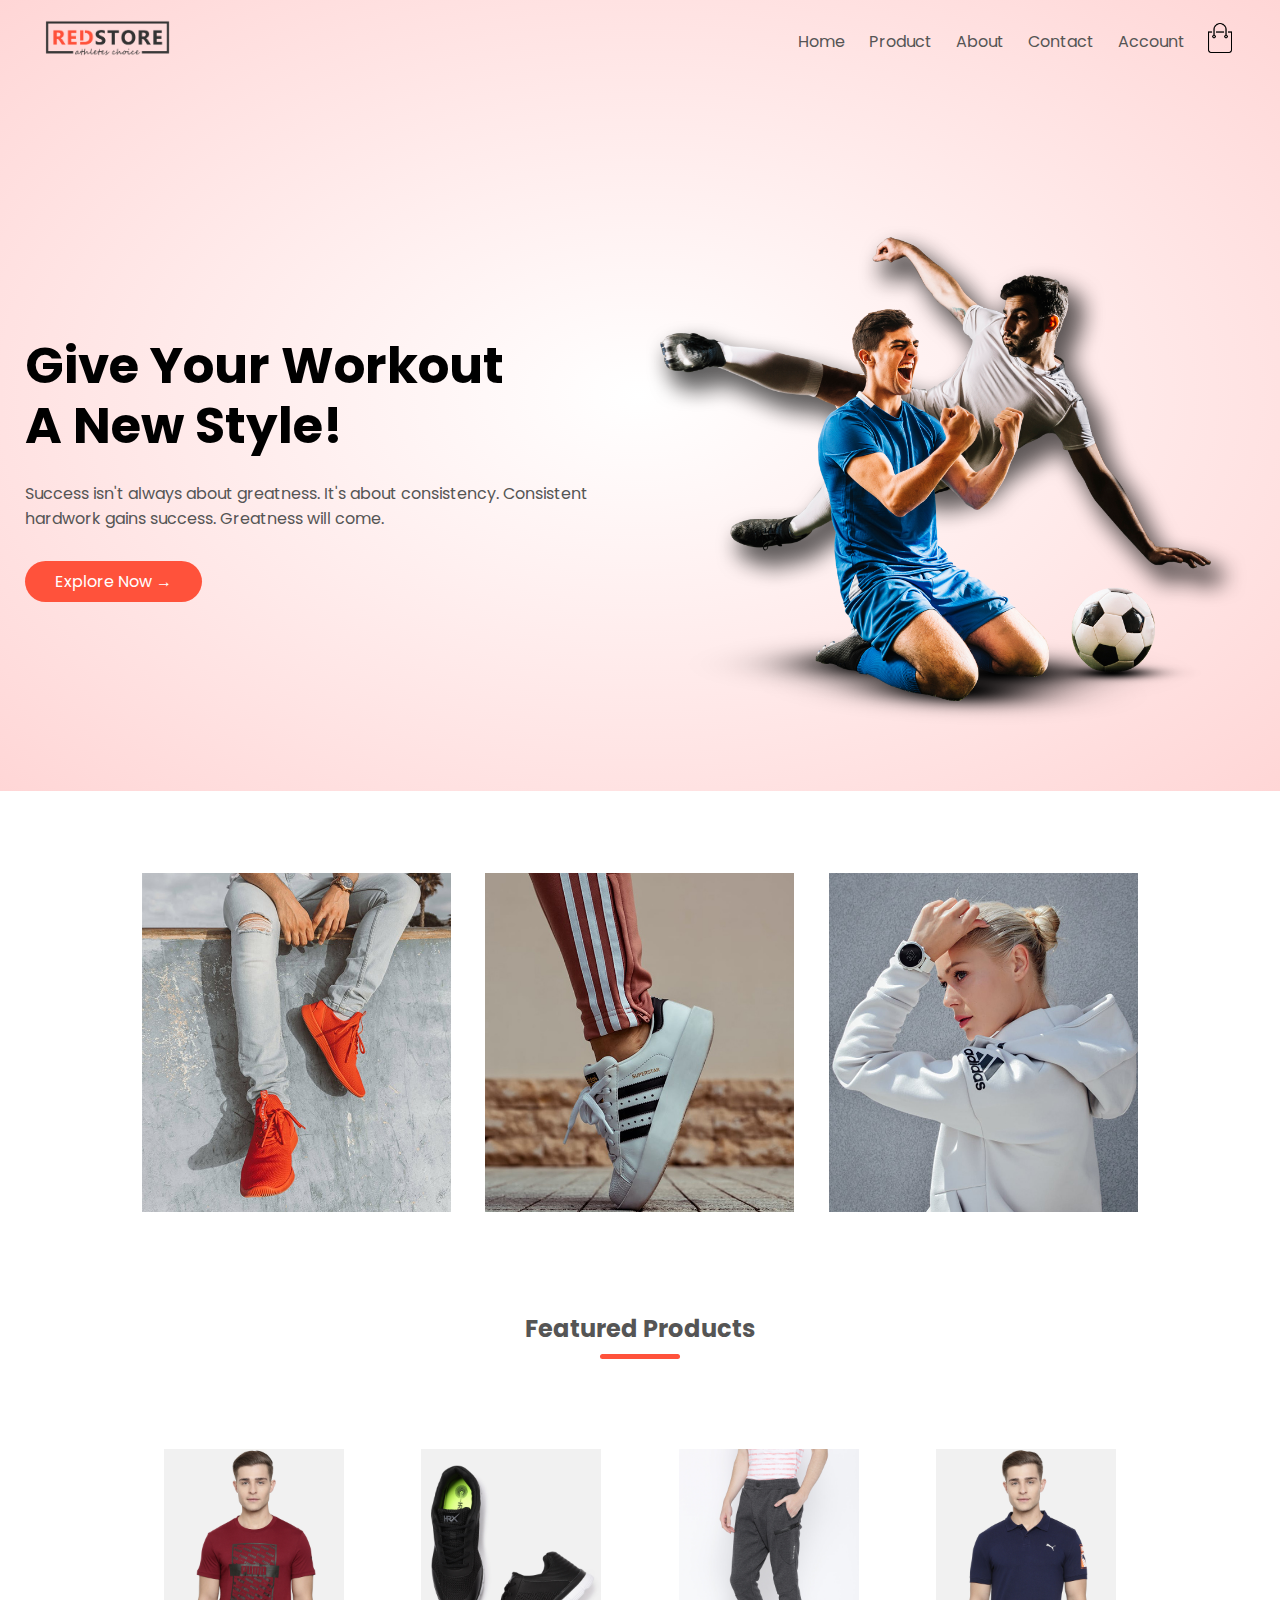
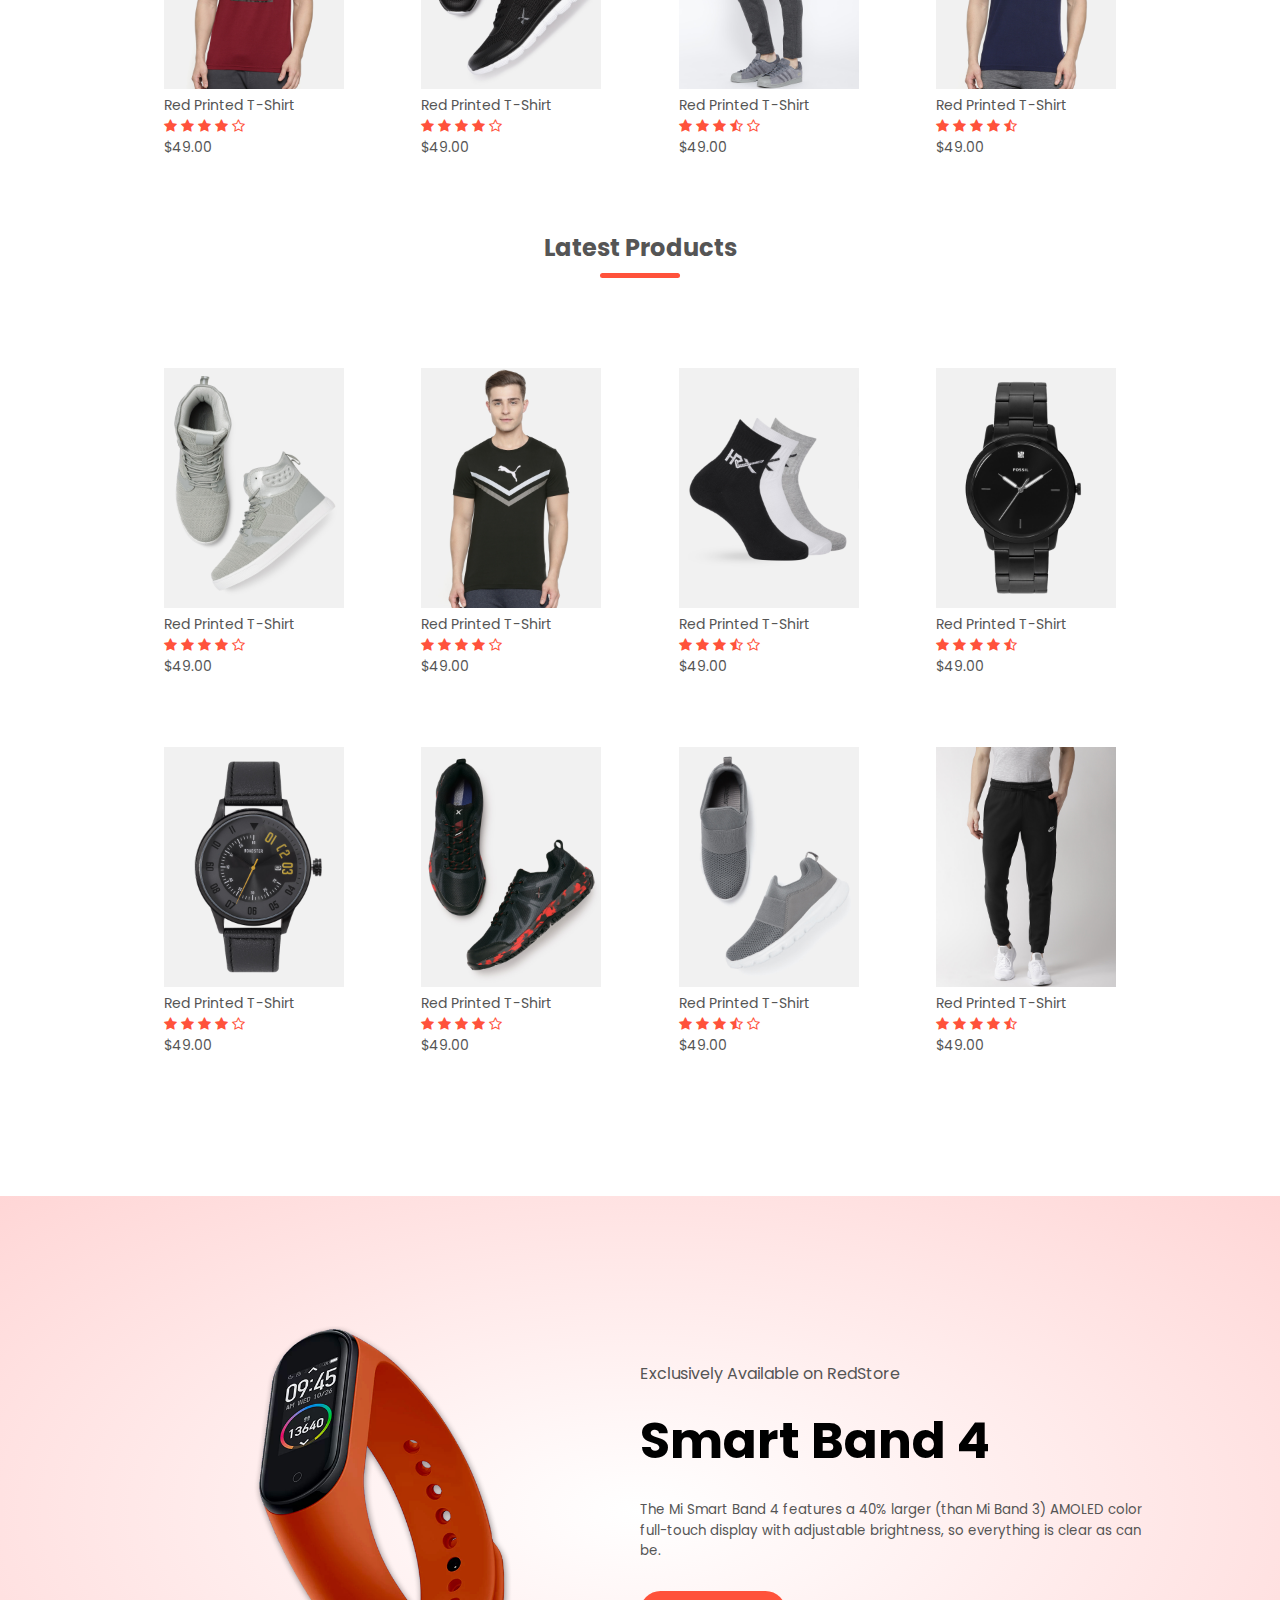
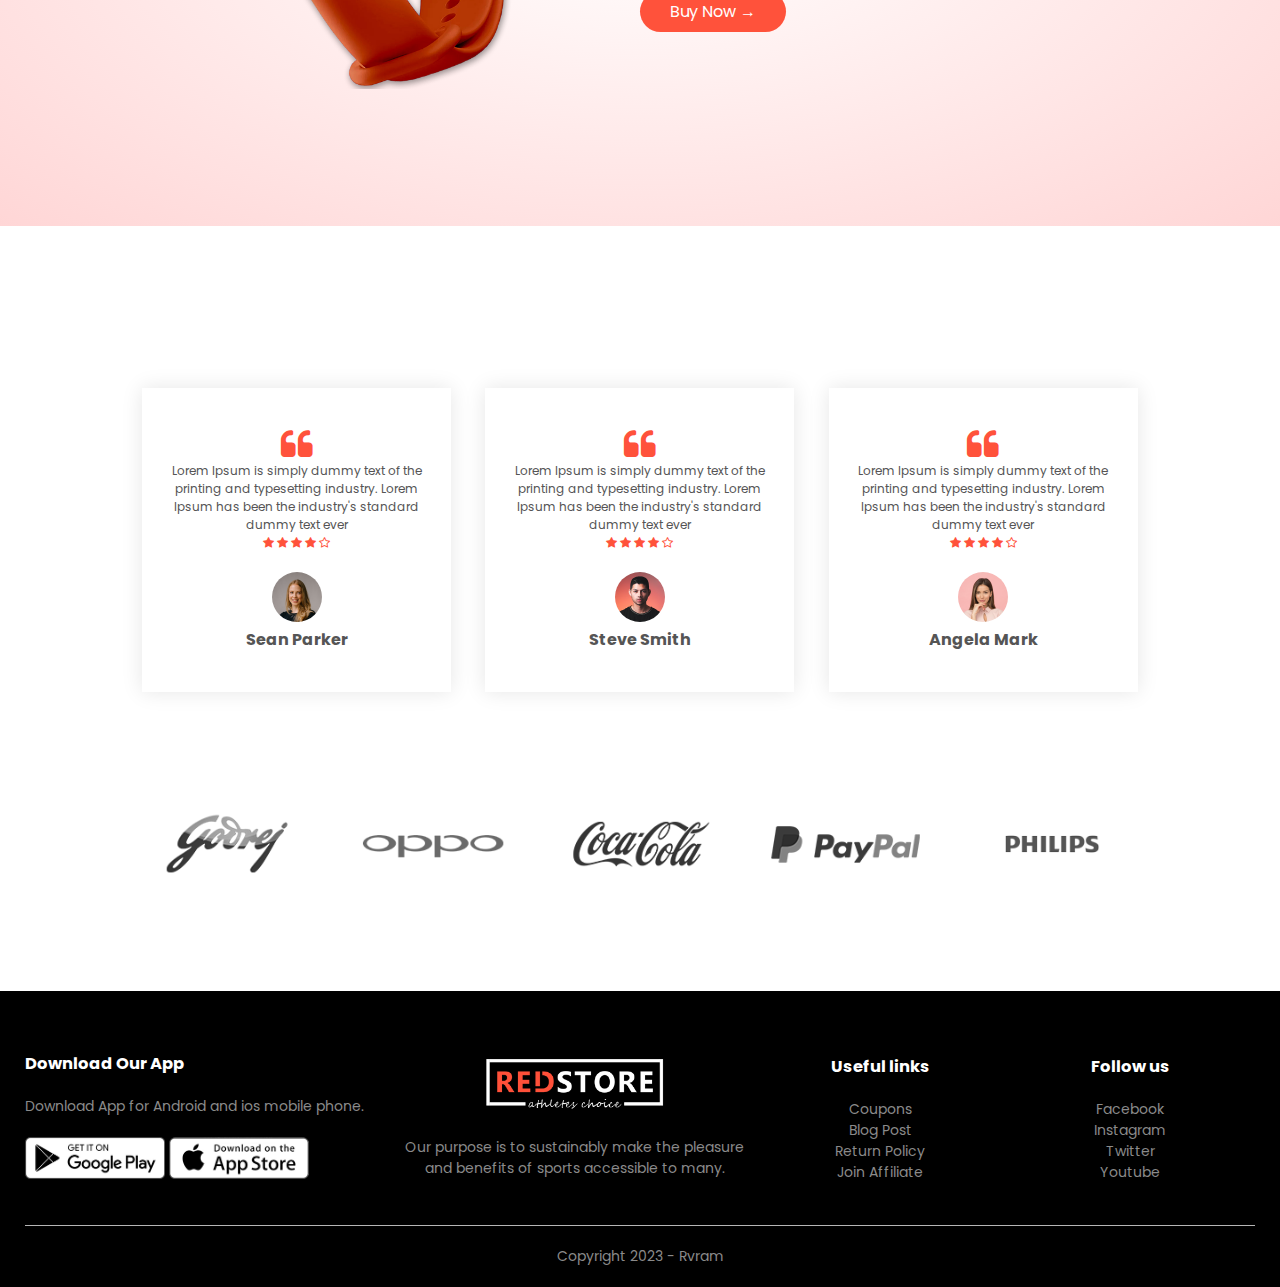
<file: E-commerce website/index.html>
<!DOCTYPE html>
<html lang="en">
    <head>
        <meta charset="UTF-8">
        <meta  name="viewport" content="width=device-width, initial-scale=1.0">
        <title>RED Store | E-commerce Website Design</title>
        <link rel="stylesheet" href="style.css">
        <link rel="preconnect" href="https://fonts.googleapis.com">
<link rel="preconnect" href="https://fonts.gstatic.com" crossorigin>
<link href="https://fonts.googleapis.com/css2?family=Poppins:wght@300;400;500;600;700&display=swap" rel="stylesheet">
<link rel="stylesheet" href="https://stackpath.bootstrapcdn.com/font-awesome/4.7.0/css/font-awesome.min.css">

    </head>
    <body>

        <div class="header">
        <div class="container">
            <div class="navbar">
                <div class="logo">
                    <a href="index.html"><img src="RedStore_Img/images/logo.png" width="125px"></a>
                </div>
                <nav>
                    <ul id="MenuItems">
                        <li><a href="index.html">Home</a></li>
                        <li><a href="product.html">Product</a></li>
                        <li><a href="">About</a></li>
                        <li><a href="">Contact</a></li>
                        <li><a href="account.html">Account</a></li>
                    </ul>
                </nav>
                <a href="cart.html"><img src="RedStore_Img/images/cart.png" width="30px" height="30px"></a>
                <img src="RedStore_Img/images/menu.png" class="menu-icon" onclick="menutoggle()">
            </div>
            <div class="row">
                <div class="col-2">
                    <h1>Give Your Workout<br> A New Style!</h1>
                    <p>Success isn't always about greatness. It's about consistency. Consistent hardwork gains success.
                        Greatness will come.
                    </p>
                    <a href="" class="btn">Explore Now &#8594;</a>

                </div>
                <div class="col-2">
                    <img src="RedStore_Img/images/image1.png">

                </div>
            </div>

        </div>
        
    </div>

<!----------featured categories----------->
<div class="categories">
    <div class="small-container">
        <div class="row">
            <div class="col-3">
                <img src="RedStore_Img/images/category-1.jpg">
            </div>
            <div class="col-3">
                <img src="RedStore_Img/images/category-2.jpg">
            </div>
            <div class="col-3">
                <img src="RedStore_Img/images/category-3.jpg">
            </div>
        </div>

    </div>
    
</div>
<!----------featured products----------->
<div class="small-container">
    <h2 class="title">Featured Products</h2>
    <div class="row">
        <div class="col-4">
            <a href="product-details.html"><img src="RedStore_Img/images/product-1.jpg"></a>
            <a href="product-details.html"><h4>Red Printed T-Shirt</h4></a>
            <div class="rating">
                <i class="fa fa-star"></i>
                <i class="fa fa-star"></i>
                <i class="fa fa-star"></i>
                <i class="fa fa-star"></i>
                <i class="fa fa-star-o"></i>

            </div>
            
            <p>$49.00</p>
        </div>
        <div class="col-4">
            <img src="RedStore_Img/images/product-2.jpg">
            <h4>Red Printed T-Shirt</h4>
            <div class="rating">
                <i class="fa fa-star"></i>
                <i class="fa fa-star"></i>
                <i class="fa fa-star"></i>
                <i class="fa fa-star"></i>
                <i class="fa fa-star-o"></i>

            </div>
            
            <p>$49.00</p>
        </div>
        <div class="col-4">
            <img src="RedStore_Img/images/product-3.jpg">
            <h4>Red Printed T-Shirt</h4>
            <div class="rating">
                <i class="fa fa-star"></i>
                <i class="fa fa-star"></i>
                <i class="fa fa-star"></i>
                <i class="fa fa-star-half-o"></i>
                <i class="fa fa-star-o"></i>

            </div>
            
            <p>$49.00</p>
        </div>
        <div class="col-4">
            <img src="RedStore_Img/images/product-4.jpg">
            <h4>Red Printed T-Shirt</h4>
            <div class="rating">
                <i class="fa fa-star"></i>
                <i class="fa fa-star"></i>
                <i class="fa fa-star"></i>
                <i class="fa fa-star"></i>
                <i class="fa fa-star-half-o"></i>

            </div>
            
            <p>$49.00</p>
        </div>
    </div>
    <h2 class="title">Latest Products</h2>
    <div class="row">
        <div class="col-4">
            <img src="RedStore_Img/images/product-5.jpg">
            <h4>Red Printed T-Shirt</h4>
            <div class="rating">
                <i class="fa fa-star"></i>
                <i class="fa fa-star"></i>
                <i class="fa fa-star"></i>
                <i class="fa fa-star"></i>
                <i class="fa fa-star-o"></i>

            </div>
            
            <p>$49.00</p>
        </div>
        <div class="col-4">
            <img src="RedStore_Img/images/product-6.jpg">
            <h4>Red Printed T-Shirt</h4>
            <div class="rating">
                <i class="fa fa-star"></i>
                <i class="fa fa-star"></i>
                <i class="fa fa-star"></i>
                <i class="fa fa-star"></i>
                <i class="fa fa-star-o"></i>

            </div>
            
            <p>$49.00</p>
        </div>
        <div class="col-4">
            <img src="RedStore_Img/images/product-7.jpg">
            <h4>Red Printed T-Shirt</h4>
            <div class="rating">
                <i class="fa fa-star"></i>
                <i class="fa fa-star"></i>
                <i class="fa fa-star"></i>
                <i class="fa fa-star-half-o"></i>
                <i class="fa fa-star-o"></i>

            </div>
            
            <p>$49.00</p>
        </div>
        <div class="col-4">
            <img src="RedStore_Img/images/product-8.jpg">
            <h4>Red Printed T-Shirt</h4>
            <div class="rating">
                <i class="fa fa-star"></i>
                <i class="fa fa-star"></i>
                <i class="fa fa-star"></i>
                <i class="fa fa-star"></i>
                <i class="fa fa-star-half-o"></i>

            </div>
            
            <p>$49.00</p>
        </div>
    </div>
    <div class="row">
        <div class="col-4">
            <img src="RedStore_Img/images/product-9.jpg">
            <h4>Red Printed T-Shirt</h4>
            <div class="rating">
                <i class="fa fa-star"></i>
                <i class="fa fa-star"></i>
                <i class="fa fa-star"></i>
                <i class="fa fa-star"></i>
                <i class="fa fa-star-o"></i>

            </div>
            
            <p>$49.00</p>
        </div>
        <div class="col-4">
            <img src="RedStore_Img/images/product-10.jpg">
            <h4>Red Printed T-Shirt</h4>
            <div class="rating">
                <i class="fa fa-star"></i>
                <i class="fa fa-star"></i>
                <i class="fa fa-star"></i>
                <i class="fa fa-star"></i>
                <i class="fa fa-star-o"></i>

            </div>
            
            <p>$49.00</p>
        </div>
        <div class="col-4">
            <img src="RedStore_Img/images/product-11.jpg">
            <h4>Red Printed T-Shirt</h4>
            <div class="rating">
                <i class="fa fa-star"></i>
                <i class="fa fa-star"></i>
                <i class="fa fa-star"></i>
                <i class="fa fa-star-half-o"></i>
                <i class="fa fa-star-o"></i>

            </div>
            
            <p>$49.00</p>
        </div>
        <div class="col-4">
            <img src="RedStore_Img/images/product-12.jpg">
            <h4>Red Printed T-Shirt</h4>
            <div class="rating">
                <i class="fa fa-star"></i>
                <i class="fa fa-star"></i>
                <i class="fa fa-star"></i>
                <i class="fa fa-star"></i>
                <i class="fa fa-star-half-o"></i>

            </div>
            
            <p>$49.00</p>
        </div>
    </div>
</div>
<!-------------offer------------>
<div class="offer">
    <div class="small-container">
        <div class="row">
            <div class="col-2">
                <img src="RedStore_Img/images/exclusive.png" class="offer-img">
            </div>
            <div class="col-2">
                <p>Exclusively Available on RedStore</p>
                <h1>Smart Band 4</h1>
                <small>The Mi Smart Band 4 features a 40% larger (than Mi Band 3) AMOLED color<p> full-touch display with adjustable brightness, so everything is clear as can be.</p>
                </small>
                <a href="" class="btn">Buy Now &#8594;</a>
            </div>
        </div>
    </div>
</div>
<!-------testimonial--------->
<div class="testimonial">
    <div class="small-container">
        <div class="row">
            <div class="col-3">
                <i class="fa fa-quote-left"></i>
                <p>
                    Lorem Ipsum is simply dummy text of the printing and typesetting industry. Lorem Ipsum has been the industry's standard 
                    dummy text ever
                </p>
                    <div class="rating">
                        <i class="fa fa-star"></i>
                        <i class="fa fa-star"></i>
                        <i class="fa fa-star"></i>
                        <i class="fa fa-star"></i>
                        <i class="fa fa-star-o"></i>
        
                    </div>
                    <img src="RedStore_Img/images/user-1.png">
                    <h3>Sean Parker</h3>
            </div>
            <div class="col-3">
                <i class="fa fa-quote-left"></i>
                <p>
                    Lorem Ipsum is simply dummy text of the printing and typesetting industry. Lorem Ipsum has been the industry's standard 
                    dummy text ever
                </p>
                    <div class="rating">
                        <i class="fa fa-star"></i>
                        <i class="fa fa-star"></i>
                        <i class="fa fa-star"></i>
                        <i class="fa fa-star"></i>
                        <i class="fa fa-star-o"></i>
        
                    </div>
                    <img src="RedStore_Img/images/user-2.png">
                    <h3>Steve Smith</h3>
            </div>
            <div class="col-3">
                <i class="fa fa-quote-left"></i>
                <p>
                    Lorem Ipsum is simply dummy text of the printing and typesetting industry. Lorem Ipsum has been the industry's standard 
                    dummy text ever
                </p>
                    <div class="rating">
                        <i class="fa fa-star"></i>
                        <i class="fa fa-star"></i>
                        <i class="fa fa-star"></i>
                        <i class="fa fa-star"></i>
                        <i class="fa fa-star-o"></i>
        
                    </div>
                    <img src="RedStore_Img/images/user-3.png">
                    <h3>Angela Mark</h3>
            </div>
        </div>
    </div>
</div>   
<!---------brands---------->
<div class="brands">
    <div class="small-container">
        <div class="row">
            <div class="col-5">
                <img src="RedStore_Img/images/logo-godrej.png">
            </div>
            <div class="col-5">
                <img src="RedStore_Img/images/logo-oppo.png">
            </div>
            <div class="col-5">
                <img src="RedStore_Img/images/logo-coca-cola.png">
            </div>
            <div class="col-5">
                <img src="RedStore_Img/images/logo-paypal.png">
            </div>
            <div class="col-5">
                <img src="RedStore_Img/images/logo-philips.png">
            </div>

        </div>
    </div>
</div>

<!-----------footer------------->
<div class="footer">
    <div class="container">
        <div class="row">
            <div class="footer-col-1">
                <h3>Download Our App</h3>
                <p>Download App for Android and ios mobile phone.</p>
                <div class="app-logo">
                    <img src="RedStore_Img/images/play-store.png">
                    <img src="RedStore_Img/images/app-store.png">
                </div>
            </div>
            <div class="footer-col-2">
                <img src="RedStore_Img/images/logo-white.png" alt="">
                <p>Our purpose is to sustainably make the pleasure and benefits of sports accessible to many.</p>
            </div>
            <div class="footer-col-3">
                <h3>Useful links</h3>
                <ul>
                    <li>Coupons</li>
                    <li>Blog Post</li>
                    <li>Return Policy</li>
                    <li>Join Affiliate</li>
                </ul>
            </div>
            <div class="footer-col-4">
                <h3>Follow us</h3>
                <ul>
                    <li>Facebook</li>
                    <li>Instagram</li>
                    <li>Twitter</li>
                    <li>Youtube</li>
                </ul>
            </div>
            
        </div>
        <hr>
        <p class="copyright">Copyright 2023 - Rvram</p>
    </div>
</div>
<!------js for toggle mneu-------->
<script>
    var MenuItems = document.getElementById("MenuItems");

    MenuItems.style.maxHeight = "0px";

    function menutoggle(){
        if(MenuItems.style.maxHeight == "0px")
        {
            MenuItems.style.maxHeight = "200px";

        }
        else{
            MenuItems.style.maxHeight = "0px";
        }
    }
</script>
     
    </body>
</html>
</file>
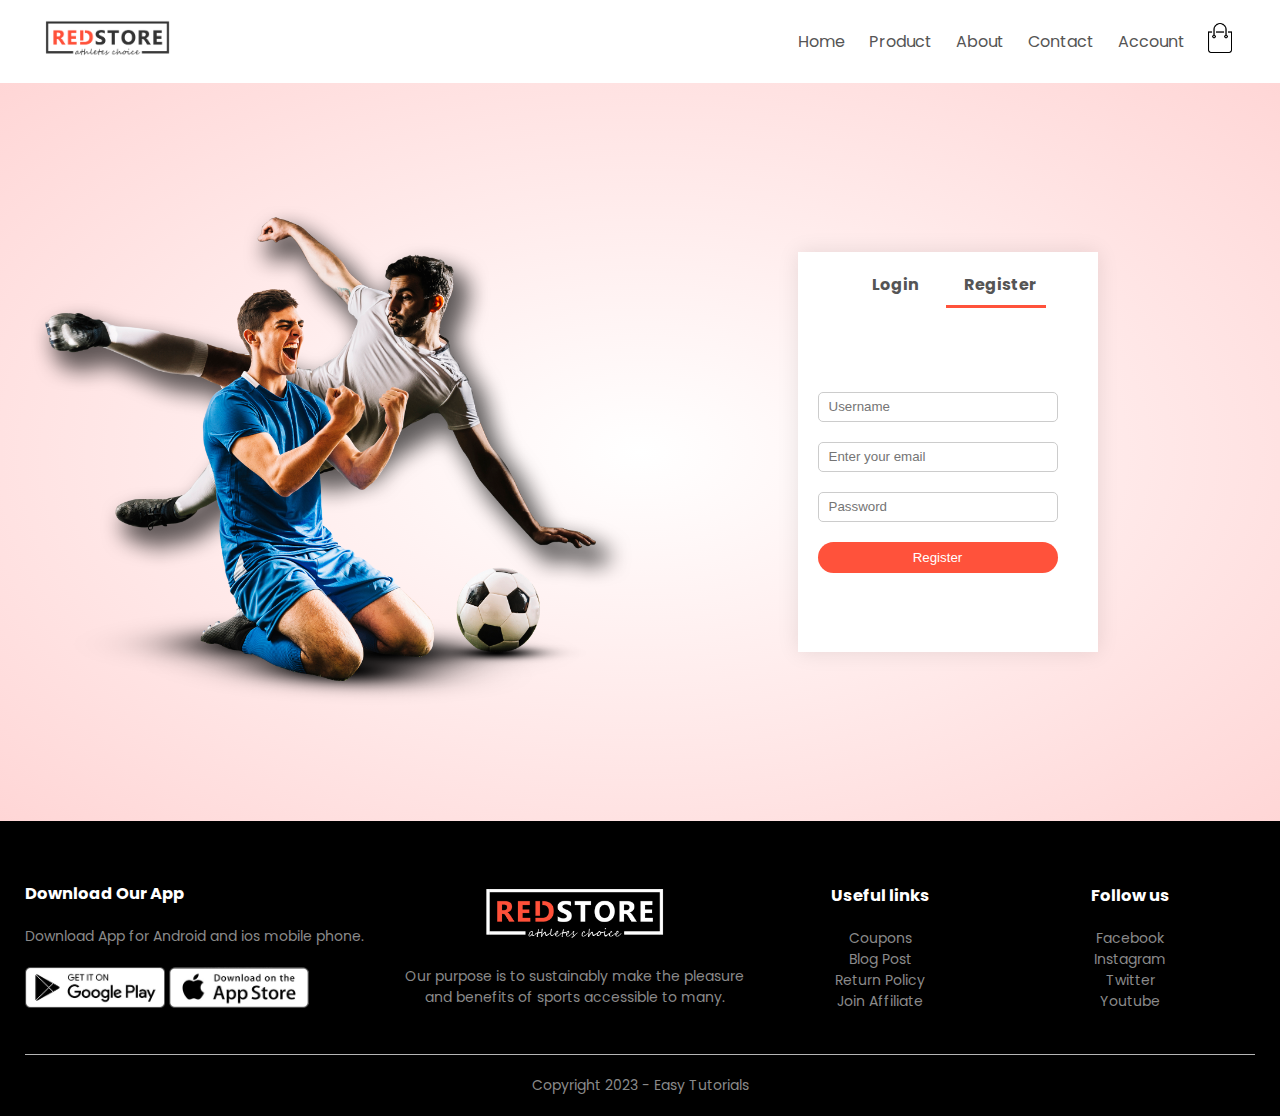
<file: E-commerce website/account.html>
<!DOCTYPE html>
<html lang="en">
    <head>
        <meta charset="UTF-8">
        <meta  name="viewport" content="width=device-width, initial-scale=1.0">
        <title>All Products - RED Store </title>
        <link rel="stylesheet" href="style.css">
        <link rel="preconnect" href="https://fonts.googleapis.com">
<link rel="preconnect" href="https://fonts.gstatic.com" crossorigin>
<link href="https://fonts.googleapis.com/css2?family=Poppins:wght@300;400;500;600;700&display=swap" rel="stylesheet">
<link rel="stylesheet" href="https://stackpath.bootstrapcdn.com/font-awesome/4.7.0/css/font-awesome.min.css">

    </head>
    <body>
        <div class="container">
            <div class="navbar">
                <div class="logo">
                    <a href="index.html"><img src="RedStore_Img/images/logo.png" width="125px"></a>
                </div>
                <nav>
                    <ul id="MenuItems">
                        <li><a href="index.html">Home</a></li>
                        <li><a href="product.html">Product</a></li>
                        <li><a href="">About</a></li>
                        <li><a href="">Contact</a></li>
                        <li><a href="account.html">Account</a></li>
                    </ul>
                </nav>
                <a href="cart.html"><img src="RedStore_Img/images/cart.png" width="30px" height="30px"></a>
                <img src="RedStore_Img/images/menu.png" class="menu-icon" onclick="menutoggle()">
            </div>

        </div>
<!--------------account-page------------>
<div class="account-page">
    <div class="container">
        <div class="row">
            <div class="col-2">
                <img src="RedStore_Img/images/image1.png" width="100%">
            </div>
            <div class="col-2">
                <div class="form-container">
                    <div class="form-btn">
                        <span onclick="login()">Login</span>
                        <span onclick="register()">Register</span>
                        <hr id="Indicator">
                    </div> 
                    <form id="LoginForm">
                        <input type="text" placeholder="Username" required>
                        <input type="password" placeholder="Password" required>
                        <button type="submit" class="btn">Login</button>
                        <a href="">Forget password</a>
                    </form>
                    <form id="RegForm">
                        <input type="text" placeholder="Username">
                        <input type="email" placeholder="Enter your email">
                        <input type="password" placeholder="Password">
                        <button type="submit" class="btn">Register</button>
                    
                    </form>
                </div>
            </div>
        </div>
    </div>
</div>


<!-----------footer------------->
<div class="footer">
    <div class="container">
        <div class="row">
            <div class="footer-col-1">
                <h3>Download Our App</h3>
                <p>Download App for Android and ios mobile phone.</p>
                <div class="app-logo">
                    <img src="RedStore_Img/images/play-store.png">
                    <img src="RedStore_Img/images/app-store.png">
                </div>
            </div>
            <div class="footer-col-2">
                <img src="RedStore_Img/images/logo-white.png" alt="">
                <p>Our purpose is to sustainably make the pleasure and benefits of sports accessible to many.</p>
            </div>
            <div class="footer-col-3">
                <h3>Useful links</h3>
                <ul>
                    <li>Coupons</li>
                    <li>Blog Post</li>
                    <li>Return Policy</li>
                    <li>Join Affiliate</li>
                </ul>
            </div>
            <div class="footer-col-4">
                <h3>Follow us</h3>
                <ul>
                    <li>Facebook</li>
                    <li>Instagram</li>
                    <li>Twitter</li>
                    <li>Youtube</li>
                </ul>
            </div>
            
        </div>
        <hr>
        <p class="copyright">Copyright 2023 - Easy Tutorials</p>
    </div>
</div>
<!------js for toggle menu------->
<script>
    var MenuItems = document.getElementById("MenuItems");

    MenuItems.style.maxHeight = "0px";

    function menutoggle(){
        if(MenuItems.style.maxHeight == "0px")
        {
            MenuItems.style.maxHeight = "200px";

        }
        else{
            MenuItems.style.maxHeight = "0px";
        }
    }
</script>
<!-------------js for toggle form----------------->
<script>
    var LoginForm = document.getElementById("LoginForm");
    var RegForm = document.getElementById("RegForm");
    var Indicator = document.getElementById("Indicator");

        function register(){
            RegForm.style.transform = "translateX(0px)";
            LoginForm.style.transform = "translateX(0px)";
            Indicator.style.transform = "translate(100px)";
        }

        function login(){
            RegForm.style.transform = "translateX(300px)";
            LoginForm.style.transform = "translateX(300px)";
            Indicator.style.transform = "translateX(0px)";
        }



</script>


     
    </body>
</html>
</file>
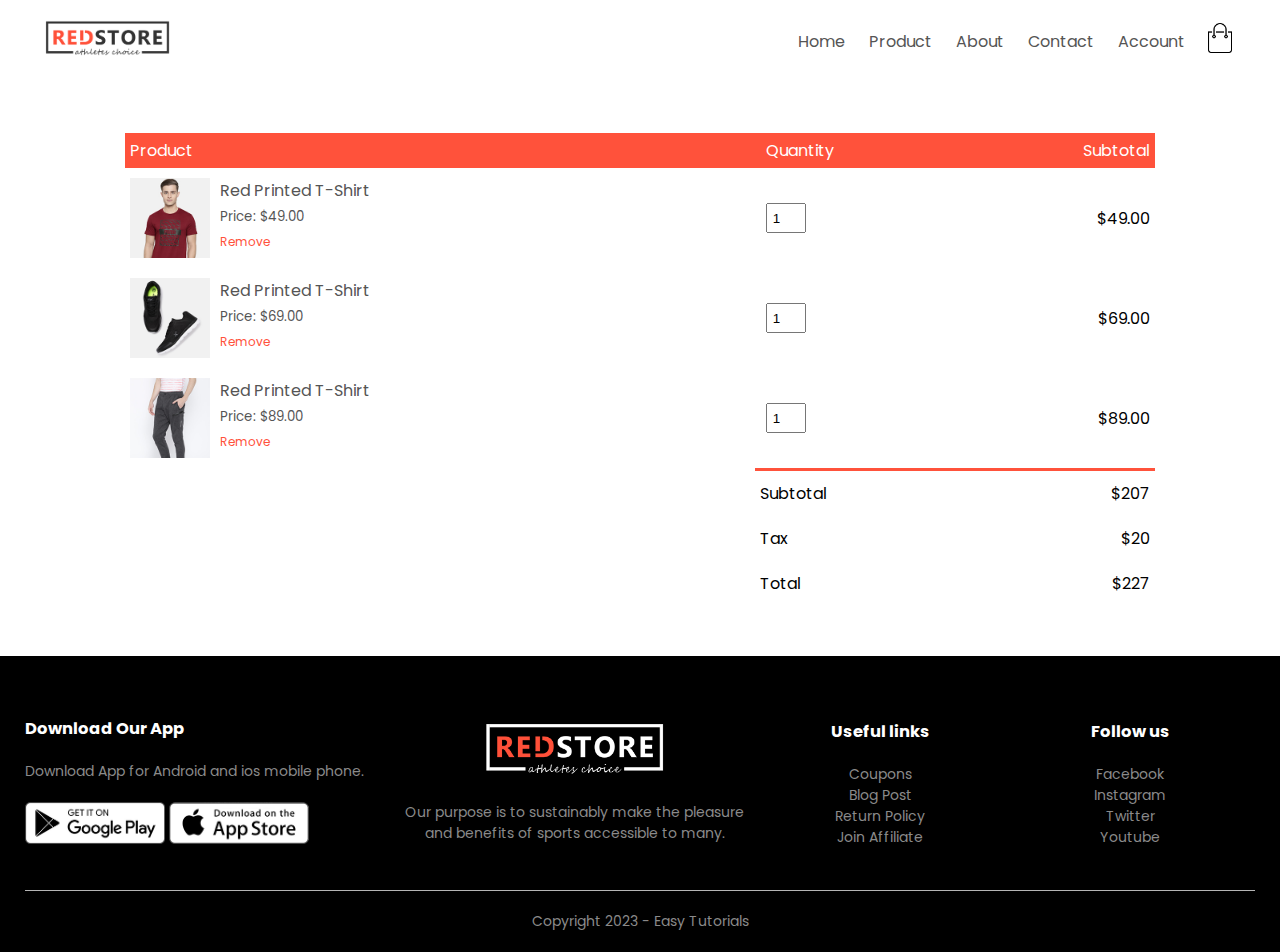
<file: E-commerce website/cart.html>
<!DOCTYPE html>
<html lang="en">
    <head>
        <meta charset="UTF-8">
        <meta  name="viewport" content="width=device-width, initial-scale=1.0">
        <title>All Products - RED Store </title>
        <link rel="stylesheet" href="style.css">
        <link rel="preconnect" href="https://fonts.googleapis.com">
<link rel="preconnect" href="https://fonts.gstatic.com" crossorigin>
<link href="https://fonts.googleapis.com/css2?family=Poppins:wght@300;400;500;600;700&display=swap" rel="stylesheet">
<link rel="stylesheet" href="https://stackpath.bootstrapcdn.com/font-awesome/4.7.0/css/font-awesome.min.css">

    </head>
    <body>
        <div class="container">
            <div class="navbar">
                <div class="logo">
                    <a href="index.html"><img src="RedStore_Img/images/logo.png" width="125px"></a>
                </div>
                <nav>
                    <ul id="MenuItems">
                        <li><a href="index.html">Home</a></li>
                        <li><a href="product.html">Product</a></li>
                        <li><a href="">About</a></li>
                        <li><a href="">Contact</a></li>
                        <li><a href="account.html">Account</a></li>
                    </ul>
                </nav>
                <a href="cart.html"><img src="RedStore_Img/images/cart.png" width="30px" height="30px"></a>
                <img src="RedStore_Img/images/menu.png" class="menu-icon" onclick="menutoggle()">
            </div>

        </div>
<!---------cart items details---------->

<div class="small-container">
    <table>
        <tr>
            <th>Product</th>
            <th>Quantity</th>
            <th>Subtotal</th>
        </tr>
        <tr>
            <td>
                <div class="cart-info">
                    <img src="RedStore_Img/images/buy-1.jpg">
                    <div>
                        <p>Red Printed T-Shirt</p>
                        <small>Price: $49.00</small>
                        <br>
                        <a href="">Remove</a>
                    </div>
                </div>
            </td>
            <td><input type="number" value="1"></td>
            <td>$49.00</td>
        </tr>
        <tr>
            <td>
                <div class="cart-info">
                    <img src="RedStore_Img/images/buy-2.jpg">
                    <div>
                        <p>Red Printed T-Shirt</p>
                        <small>Price: $69.00</small>
                        <br>
                        <a href="">Remove</a>
                    </div>
                </div>
            </td>
            <td><input type="number" value="1"></td>
            <td>$69.00</td>
        </tr>
        <tr>
            <td>
                <div class="cart-info">
                    <img src="RedStore_Img/images/buy-3.jpg">
                    <div>
                        <p>Red Printed T-Shirt</p>
                        <small>Price: $89.00</small>
                        <br>
                        <a href="">Remove</a>
                    </div>
                </div>
            </td>
            <td><input type="number" value="1"></td>
            <td>$89.00</td>
        </tr>
    </table>

    <div class="total-price">
        <table>
            <tr>
                <td>Subtotal</td>
                <td>$207</td>
            </tr>
            <tr>
                <td>Tax</td>
                <td>$20</td>
            </tr>
            <tr>
                <td>Total</td>
                <td>$227</td>
            </tr>
        </table>
    </div>



</div>
<!-----------footer------------->
<div class="footer">
    <div class="container">
        <div class="row">
            <div class="footer-col-1">
                <h3>Download Our App</h3>
                <p>Download App for Android and ios mobile phone.</p>
                <div class="app-logo">
                    <img src="RedStore_Img/images/play-store.png">
                    <img src="RedStore_Img/images/app-store.png">
                </div>
            </div>
            <div class="footer-col-2">
                <img src="RedStore_Img/images/logo-white.png" alt="">
                <p>Our purpose is to sustainably make the pleasure and benefits of sports accessible to many.</p>
            </div>
            <div class="footer-col-3">
                <h3>Useful links</h3>
                <ul>
                    <li>Coupons</li>
                    <li>Blog Post</li>
                    <li>Return Policy</li>
                    <li>Join Affiliate</li>
                </ul>
            </div>
            <div class="footer-col-4">
                <h3>Follow us</h3>
                <ul>
                    <li>Facebook</li>
                    <li>Instagram</li>
                    <li>Twitter</li>
                    <li>Youtube</li>
                </ul>
            </div>
            
        </div>
        <hr>
        <p class="copyright">Copyright 2023 - Easy Tutorials</p>
    </div>
</div>
<!------js for toggle mneu-------->
<script>
    var MenuItems = document.getElementById("MenuItems");

    MenuItems.style.maxHeight = "0px";

    function menutoggle(){
        if(MenuItems.style.maxHeight == "0px")
        {
            MenuItems.style.maxHeight = "200px";

        }
        else{
            MenuItems.style.maxHeight = "0px";
        }
    }
</script>

     
    </body>
</html>
</file>
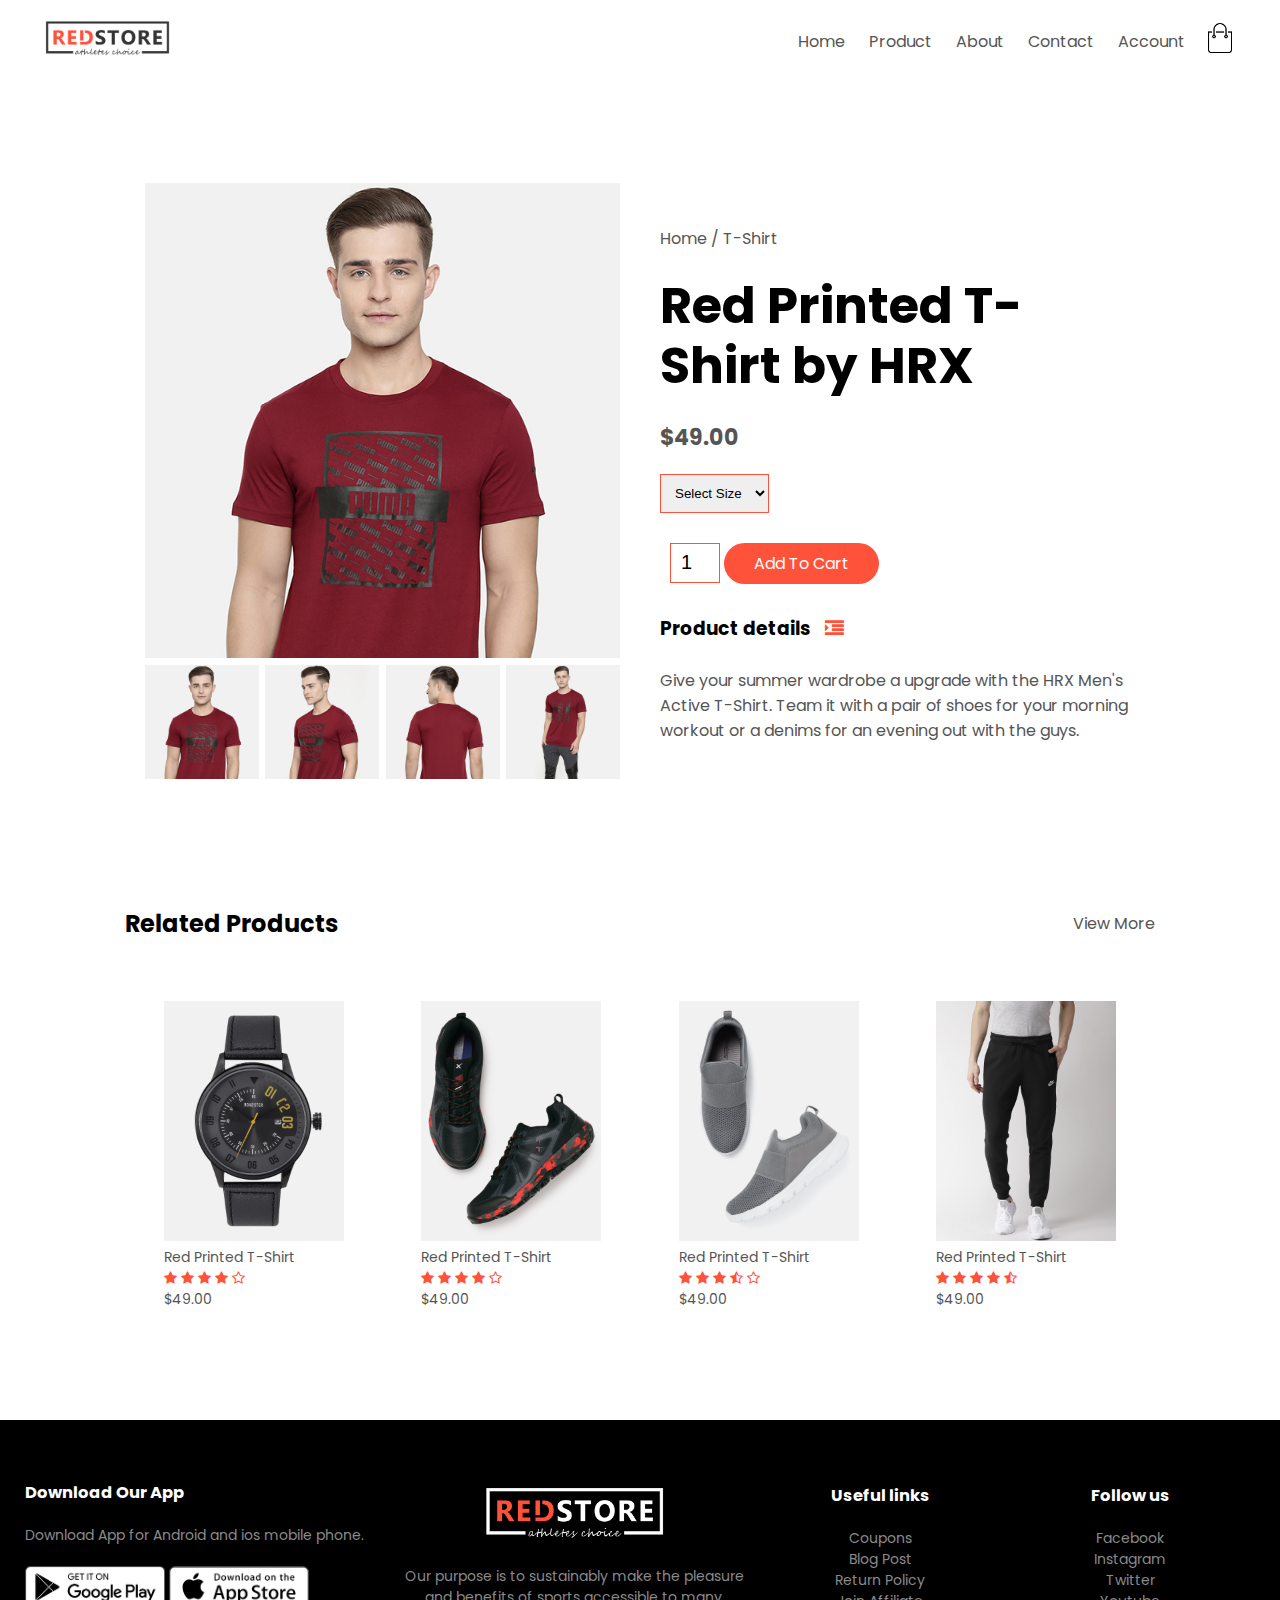
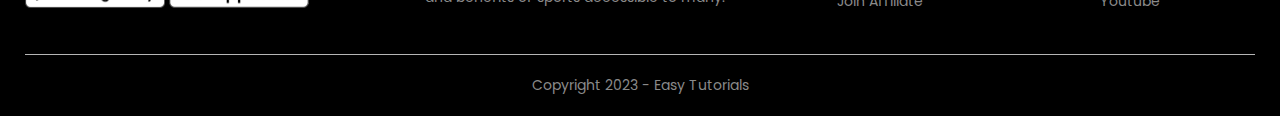
<file: E-commerce website/product-details.html>
<!DOCTYPE html>
<html lang="en">
    <head>
        <meta charset="UTF-8">
        <meta  name="viewport" content="width=device-width, initial-scale=1.0">
        <title>All Products - RED Store </title>
        <link rel="stylesheet" href="style.css">
        <link rel="preconnect" href="https://fonts.googleapis.com">
<link rel="preconnect" href="https://fonts.gstatic.com" crossorigin>
<link href="https://fonts.googleapis.com/css2?family=Poppins:wght@300;400;500;600;700&display=swap" rel="stylesheet">
<link rel="stylesheet" href="https://stackpath.bootstrapcdn.com/font-awesome/4.7.0/css/font-awesome.min.css">

    </head>
    <body>
        <div class="container">
            <div class="navbar">
                <div class="logo">
                    <a href="index.html"><img src="RedStore_Img/images/logo.png" width="125px"></a>
                </div>
                <nav>
                    <ul id="MenuItems">
                        <li><a href="index.html">Home</a></li>
                        <li><a href="product.html">Product</a></li>
                        <li><a href="">About</a></li>
                        <li><a href="">Contact</a></li>
                        <li><a href="account.html">Account</a></li>
                    </ul>
                </nav>
                <a href="cart.html"><img src="RedStore_Img/images/cart.png" width="30px" height="30px"></a>
                <img src="RedStore_Img/images/menu.png" class="menu-icon" onclick="menutoggle()">
            </div>

        </div>

<!-----------single products details---------->
<div class="small-container single-product">
    <div class="row">
        <div class="col-2">
            <img src="RedStore_Img/images/gallery-1.jpg" width="100%" id="ProductImg">
            <div class="small-img-row">
                <div class="small-img-col">
                    <img src="RedStore_Img/images/gallery-1.jpg" width="100%" class="small-img">
                </div>
                <div class="small-img-col">
                    <img src="RedStore_Img/images/gallery-2.jpg" width="100%" class="small-img">
                </div>
                <div class="small-img-col">
                    <img src="RedStore_Img/images/gallery-3.jpg" width="100%" class="small-img">
                </div>
                <div class="small-img-col">
                    <img src="RedStore_Img/images/gallery-4.jpg" width="100%" class="small-img">
                </div>

            </div>

        </div>
        <div class="col-2">
            <p>Home / T-Shirt</p>
            <h1>Red Printed T-Shirt by HRX</h1>
            <h4>$49.00</h4>
            <select>
                <option>Select Size</option>
                <option>Small</option>
                <option>Medium</option>
                <option>Large</option>
                <option>XL</option>
                <option>XXL</option>
            </select>
            <input type="number" value="1">
            <a href="" class="btn">Add To Cart</a>

            <h3>Product details  <i class="fa fa-indent"></i></h3>
            <br>
            <p>Give your summer wardrobe a upgrade with the HRX Men's Active T-Shirt. Team it with a pair of shoes for
                your morning workout or a denims for an evening out with the guys.
            </p>
        </div>
    </div>
</div>
<!-------title---------->
<div class="small-container">
    <div class="row row-2">
        <h2>Related Products</h2>
        <p>View More</p>
    </div>
</div>


<!-------products--------->
        
<div class="small-container">
 
    <div class="row">
        <div class="col-4">
            <img src="RedStore_Img/images/product-9.jpg">
            <h4>Red Printed T-Shirt</h4>
            <div class="rating">
                <i class="fa fa-star"></i>
                <i class="fa fa-star"></i>
                <i class="fa fa-star"></i>
                <i class="fa fa-star"></i>
                <i class="fa fa-star-o"></i>

            </div>
            
            <p>$49.00</p>
        </div>
        <div class="col-4">
            <img src="RedStore_Img/images/product-10.jpg">
            <h4>Red Printed T-Shirt</h4>
            <div class="rating">
                <i class="fa fa-star"></i>
                <i class="fa fa-star"></i>
                <i class="fa fa-star"></i>
                <i class="fa fa-star"></i>
                <i class="fa fa-star-o"></i>

            </div>
            
            <p>$49.00</p>
        </div>
        <div class="col-4">
            <img src="RedStore_Img/images/product-11.jpg">
            <h4>Red Printed T-Shirt</h4>
            <div class="rating">
                <i class="fa fa-star"></i>
                <i class="fa fa-star"></i>
                <i class="fa fa-star"></i>
                <i class="fa fa-star-half-o"></i>
                <i class="fa fa-star-o"></i>

            </div>
            
            <p>$49.00</p>
        </div>
        <div class="col-4">
            <img src="RedStore_Img/images/product-12.jpg">
            <h4>Red Printed T-Shirt</h4>
            <div class="rating">
                <i class="fa fa-star"></i>
                <i class="fa fa-star"></i>
                <i class="fa fa-star"></i>
                <i class="fa fa-star"></i>
                <i class="fa fa-star-half-o"></i>

            </div>
            
            <p>$49.00</p>
        </div>
    </div>
    
    
</div> 

<!-----------footer------------->
<div class="footer">
    <div class="container">
        <div class="row">
            <div class="footer-col-1">
                <h3>Download Our App</h3>
                <p>Download App for Android and ios mobile phone.</p>
                <div class="app-logo">
                    <img src="RedStore_Img/images/play-store.png">
                    <img src="RedStore_Img/images/app-store.png">
                </div>
            </div>
            <div class="footer-col-2">
                <img src="RedStore_Img/images/logo-white.png" alt="">
                <p>Our purpose is to sustainably make the pleasure and benefits of sports accessible to many.</p>
            </div>
            <div class="footer-col-3">
                <h3>Useful links</h3>
                <ul>
                    <li>Coupons</li>
                    <li>Blog Post</li>
                    <li>Return Policy</li>
                    <li>Join Affiliate</li>
                </ul>
            </div>
            <div class="footer-col-4">
                <h3>Follow us</h3>
                <ul>
                    <li>Facebook</li>
                    <li>Instagram</li>
                    <li>Twitter</li>
                    <li>Youtube</li>
                </ul>
            </div>
            
        </div>
        <hr>
        <p class="copyright">Copyright 2023 - Easy Tutorials</p>
    </div>
</div>
<!------js for toggle mneu-------->
<script>
    var MenuItems = document.getElementById("MenuItems");

    MenuItems.style.maxHeight = "0px";

    function menutoggle(){
        if(MenuItems.style.maxHeight == "0px")
        {
            MenuItems.style.maxHeight = "200px";

        }
        else{
            MenuItems.style.maxHeight = "0px";
        }
    }
</script>



<!----------js for product gallery---------->
<script>
    var ProductImg = document.getElementById("ProductImg");
    var SmallImg = document.getElementsByClassName("small-img");

       SmallImg[0].onclick = function()
       {
        ProductImg.src = SmallImg[0].src;
       }
       SmallImg[1].onclick = function()
       {
        ProductImg.src = SmallImg[1].src;
       }
       SmallImg[2].onclick = function()
       {
        ProductImg.src = SmallImg[2].src;
       }
       SmallImg[3].onclick = function()
       {
        ProductImg.src = SmallImg[3].src;
       }



</script>
     
    </body>
</html>
</file>
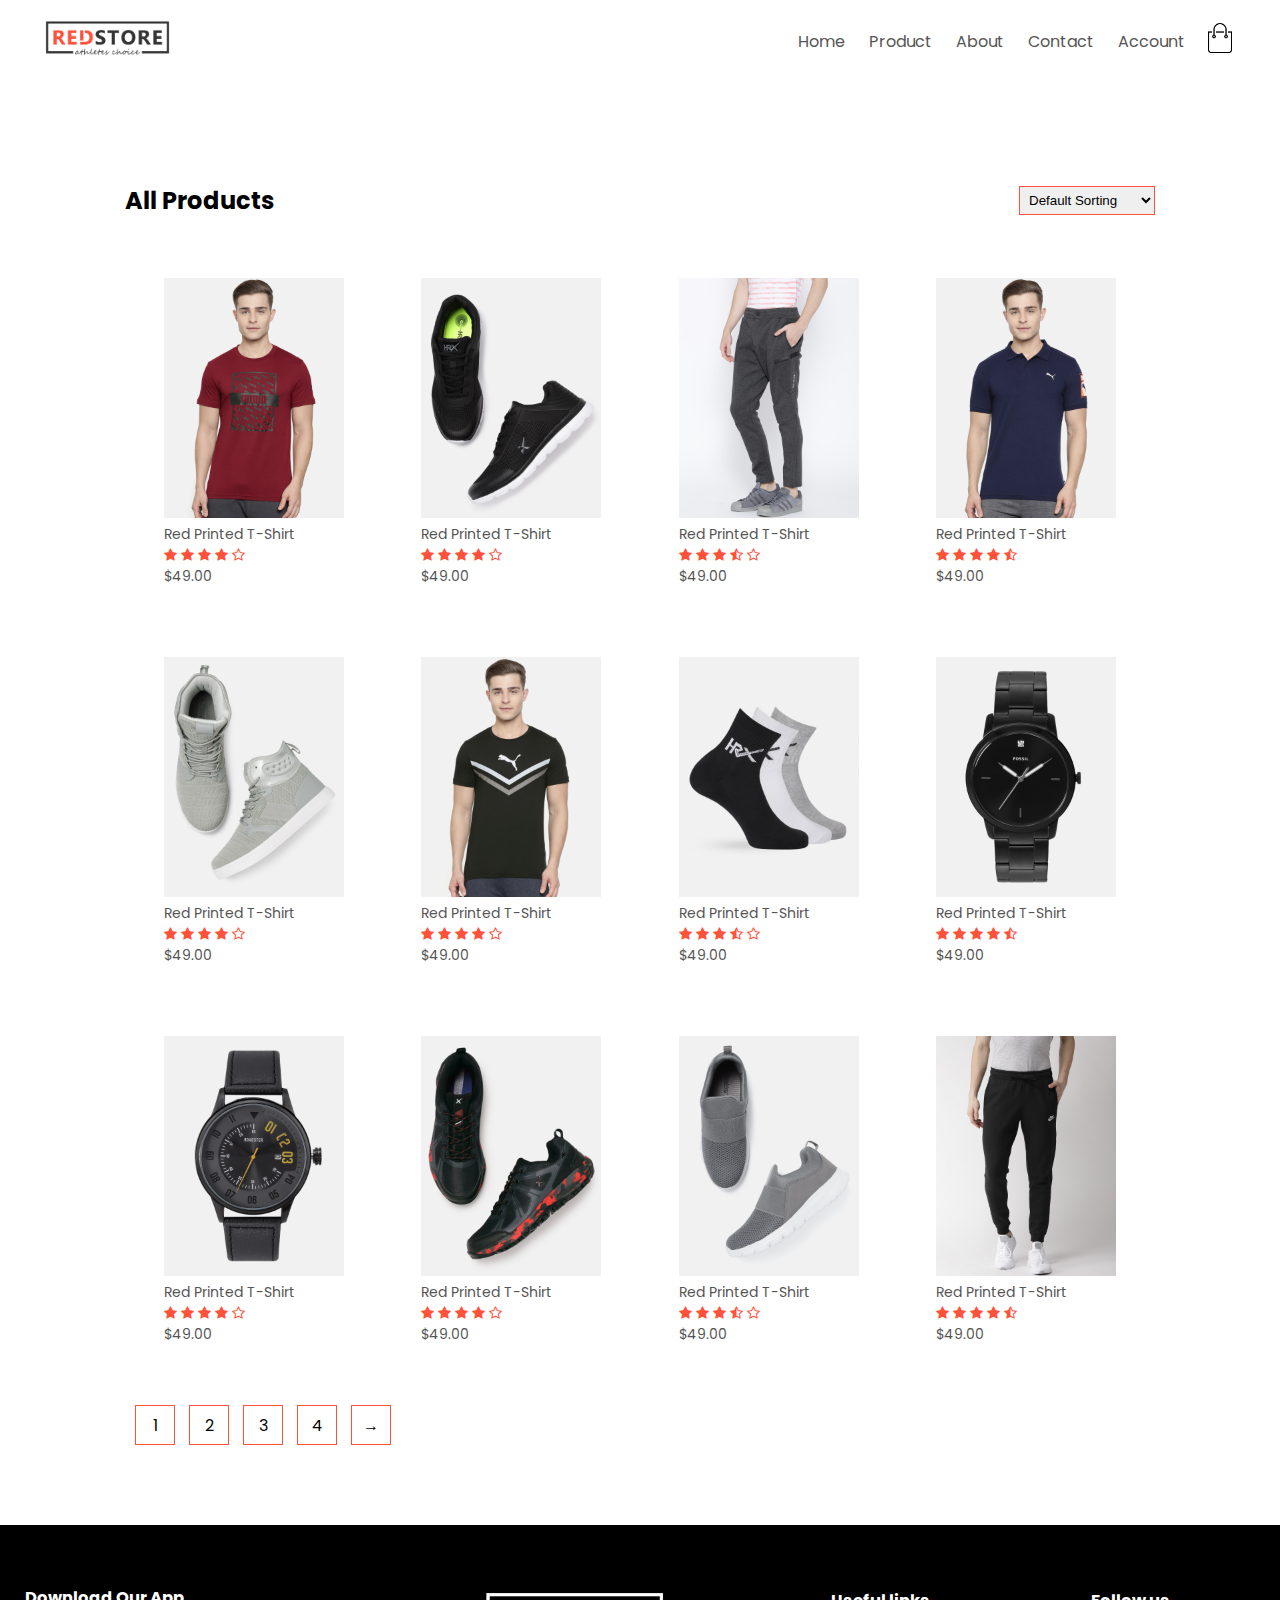
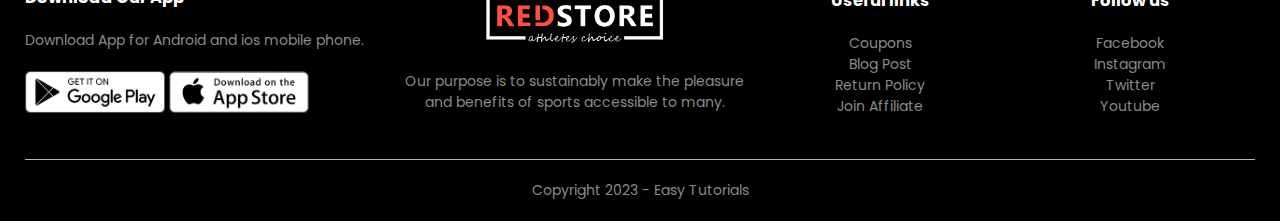
<file: E-commerce website/product.html>
<!DOCTYPE html>
<html lang="en">
    <head>
        <meta charset="UTF-8">
        <meta  name="viewport" content="width=device-width, initial-scale=1.0">
        <title>All Products - RED Store </title>
        <link rel="stylesheet" href="style.css">
        <link rel="preconnect" href="https://fonts.googleapis.com">
<link rel="preconnect" href="https://fonts.gstatic.com" crossorigin>
<link href="https://fonts.googleapis.com/css2?family=Poppins:wght@300;400;500;600;700&display=swap" rel="stylesheet">
<link rel="stylesheet" href="https://stackpath.bootstrapcdn.com/font-awesome/4.7.0/css/font-awesome.min.css">

    </head>
    <body>
        <div class="container">
            <div class="navbar">
                <div class="logo">
                    <a href="index.html"><img src="RedStore_Img/images/logo.png" width="125px"></a>
                </div>
                <nav>
                    <ul id="MenuItems">
                        <li><a href="index.html">Home</a></li>
                        <li><a href="product.html">Product</a></li>
                        <li><a href="">About</a></li>
                        <li><a href="">Contact</a></li>
                        <li><a href="account.html">Account</a></li>
                    </ul>
                </nav>
                <a href="cart.html"><img src="RedStore_Img/images/cart.png" width="30px" height="30px"></a>
                <img src="RedStore_Img/images/menu.png" class="menu-icon" onclick="menutoggle()">
            </div>

        </div>
        
<div class="small-container">
    <div class="row row-2">
        <h2>All Products</h2>
        <select>
            <option>Default Sorting</option>
            <option>Sort by price</option>
            <option>Sort by popularity</option>
            <option>Sort by rating</option>
            <option>Sort by sale</option>
        </select>
    </div>
    <div class="row">
        <div class="col-4">
            <img src="RedStore_Img/images/product-1.jpg">
            <h4>Red Printed T-Shirt</h4>
            <div class="rating">
                <i class="fa fa-star"></i>
                <i class="fa fa-star"></i>
                <i class="fa fa-star"></i>
                <i class="fa fa-star"></i>
                <i class="fa fa-star-o"></i>

            </div>
            
            <p>$49.00</p>
        </div>
        <div class="col-4">
            <img src="RedStore_Img/images/product-2.jpg">
            <h4>Red Printed T-Shirt</h4>
            <div class="rating">
                <i class="fa fa-star"></i>
                <i class="fa fa-star"></i>
                <i class="fa fa-star"></i>
                <i class="fa fa-star"></i>
                <i class="fa fa-star-o"></i>

            </div>
            
            <p>$49.00</p>
        </div>
        <div class="col-4">
            <img src="RedStore_Img/images/product-3.jpg">
            <h4>Red Printed T-Shirt</h4>
            <div class="rating">
                <i class="fa fa-star"></i>
                <i class="fa fa-star"></i>
                <i class="fa fa-star"></i>
                <i class="fa fa-star-half-o"></i>
                <i class="fa fa-star-o"></i>

            </div>
            
            <p>$49.00</p>
        </div>
        <div class="col-4">
            <img src="RedStore_Img/images/product-4.jpg">
            <h4>Red Printed T-Shirt</h4>
            <div class="rating">
                <i class="fa fa-star"></i>
                <i class="fa fa-star"></i>
                <i class="fa fa-star"></i>
                <i class="fa fa-star"></i>
                <i class="fa fa-star-half-o"></i>

            </div>
            
            <p>$49.00</p>
        </div>
    </div>
    <div class="row">
        <div class="col-4">
            <img src="RedStore_Img/images/product-5.jpg">
            <h4>Red Printed T-Shirt</h4>
            <div class="rating">
                <i class="fa fa-star"></i>
                <i class="fa fa-star"></i>
                <i class="fa fa-star"></i>
                <i class="fa fa-star"></i>
                <i class="fa fa-star-o"></i>

            </div>
            
            <p>$49.00</p>
        </div>
        <div class="col-4">
            <img src="RedStore_Img/images/product-6.jpg">
            <h4>Red Printed T-Shirt</h4>
            <div class="rating">
                <i class="fa fa-star"></i>
                <i class="fa fa-star"></i>
                <i class="fa fa-star"></i>
                <i class="fa fa-star"></i>
                <i class="fa fa-star-o"></i>

            </div>
            
            <p>$49.00</p>
        </div>
        <div class="col-4">
            <img src="RedStore_Img/images/product-7.jpg">
            <h4>Red Printed T-Shirt</h4>
            <div class="rating">
                <i class="fa fa-star"></i>
                <i class="fa fa-star"></i>
                <i class="fa fa-star"></i>
                <i class="fa fa-star-half-o"></i>
                <i class="fa fa-star-o"></i>

            </div>
            
            <p>$49.00</p>
        </div>
        <div class="col-4">
            <img src="RedStore_Img/images/product-8.jpg">
            <h4>Red Printed T-Shirt</h4>
            <div class="rating">
                <i class="fa fa-star"></i>
                <i class="fa fa-star"></i>
                <i class="fa fa-star"></i>
                <i class="fa fa-star"></i>
                <i class="fa fa-star-half-o"></i>

            </div>
            
            <p>$49.00</p>
        </div>
    </div>
    <div class="row">
        <div class="col-4">
            <img src="RedStore_Img/images/product-9.jpg">
            <h4>Red Printed T-Shirt</h4>
            <div class="rating">
                <i class="fa fa-star"></i>
                <i class="fa fa-star"></i>
                <i class="fa fa-star"></i>
                <i class="fa fa-star"></i>
                <i class="fa fa-star-o"></i>

            </div>
            
            <p>$49.00</p>
        </div>
        <div class="col-4">
            <img src="RedStore_Img/images/product-10.jpg">
            <h4>Red Printed T-Shirt</h4>
            <div class="rating">
                <i class="fa fa-star"></i>
                <i class="fa fa-star"></i>
                <i class="fa fa-star"></i>
                <i class="fa fa-star"></i>
                <i class="fa fa-star-o"></i>

            </div>
            
            <p>$49.00</p>
        </div>
        <div class="col-4">
            <img src="RedStore_Img/images/product-11.jpg">
            <h4>Red Printed T-Shirt</h4>
            <div class="rating">
                <i class="fa fa-star"></i>
                <i class="fa fa-star"></i>
                <i class="fa fa-star"></i>
                <i class="fa fa-star-half-o"></i>
                <i class="fa fa-star-o"></i>

            </div>
            
            <p>$49.00</p>
        </div>
        <div class="col-4">
            <img src="RedStore_Img/images/product-12.jpg">
            <h4>Red Printed T-Shirt</h4>
            <div class="rating">
                <i class="fa fa-star"></i>
                <i class="fa fa-star"></i>
                <i class="fa fa-star"></i>
                <i class="fa fa-star"></i>
                <i class="fa fa-star-half-o"></i>

            </div>
            
            <p>$49.00</p>
        </div>
    </div>
    <div class="page-btn">
        <span>1</span>
        <span>2</span>
        <span>3</span>
        <span>4</span>
        <span>&#8594;</span>
    </div>
    
</div> 

<!-----------footer------------->
<div class="footer">
    <div class="container">
        <div class="row">
            <div class="footer-col-1">
                <h3>Download Our App</h3>
                <p>Download App for Android and ios mobile phone.</p>
                <div class="app-logo">
                    <img src="RedStore_Img/images/play-store.png">
                    <img src="RedStore_Img/images/app-store.png">
                </div>
            </div>
            <div class="footer-col-2">
                <img src="RedStore_Img/images/logo-white.png" alt="">
                <p>Our purpose is to sustainably make the pleasure and benefits of sports accessible to many.</p>
            </div>
            <div class="footer-col-3">
                <h3>Useful links</h3>
                <ul>
                    <li>Coupons</li>
                    <li>Blog Post</li>
                    <li>Return Policy</li>
                    <li>Join Affiliate</li>
                </ul>
            </div>
            <div class="footer-col-4">
                <h3>Follow us</h3>
                <ul>
                    <li>Facebook</li>
                    <li>Instagram</li>
                    <li>Twitter</li>
                    <li>Youtube</li>
                </ul>
            </div>
            
        </div>
        <hr>
        <p class="copyright">Copyright 2023 - Easy Tutorials</p>
    </div>
</div>
<!------js for toggle mneu-------->
<script>
    var MenuItems = document.getElementById("MenuItems");

    MenuItems.style.maxHeight = "0px";

    function menutoggle(){
        if(MenuItems.style.maxHeight == "0px")
        {
            MenuItems.style.maxHeight = "200px";

        }
        else{
            MenuItems.style.maxHeight = "0px";
        }
    }
</script>
     
    </body>
</html>
</file>
<file: E-commerce website/style.css>
*{
    margin:0;
    padding: 0;
    box-sizing: border-box;
}

body{
    font-family: 'Poppins', sans-serif;
}
.navbar{
    display: flex;
    align-items: center;
    padding:20px;
}
nav{
    flex:1;
    text-align: right;
}
nav ul{
    display: inline-block;
    list-style-type: none;
}
nav ul li{
    display: inline-block;
    margin-right: 20px;
}
a{
    text-decoration: none;
    color: #555;
}
p{
    color:#555;
}
.container{
    max-width: 1300px;
    margin: auto;
    padding-left: 25px;
    padding-right: 25px;
}
.row{
    display: flex;
    align-items: center;
    flex-wrap: wrap;
    justify-content: space-around;

}
.col-2{
    flex-basis: 50%;
    min-width: 300px;
}
.col-2 img{
    max-width: 100%;
    padding:50px 0;
}
.col-2 h1{
    font-size: 50px;
    line-height:60px;
    margin:25px 0;
}
.btn{
    display: inline-block;
    background: #ff523b;
    color:#fff;
    padding: 8px 30px;
    margin:30px 0;
    border-radius: 30px;
    transition: background 0.5s;
}
.btn:hover{
    background: #563434;

}
.header
{
    background: radial-gradient(#fff,#ffd6d6);
}
.header .row{
    margin-top: 70px;
}
.categories{
    margin: 70px 0;
}
.col-3{
    flex-basis: 30%;
    min-width: 250px;
    margin-bottom:30px;
}
.col-3 img{
    width: 100%;
}

.small-container{
    max-width: 1080px;
    margin:50px auto;
    padding-left: 25px;
    padding-right: 25px;
}
.col-4{
    flex-basis: 25px;
    padding: 10px;
    min-width: 200px;
    margin-bottom: 50px;
    transition: transform 0.5s;
}
.col-4 img{
    width:100%;
}
.title{
    text-align: center;
    margin: 0 auto 80px;
    position: relative;
    line-height: 60px;
    color: #555;
}
.title::after{
    content: '';
    background: #ff523b;
    width: 80px;
    height: 5px;
    border-radius: 5px;
    position: absolute;
    bottom:0%;
    left:50%;
    transform: translateX(-50%);
}
h4{
    color: #555;
    font-weight: normal;
}
.col-4{
    font-size: 14px;
}
.rating .fa{
    color: #ff523b;
     
}
.col-4:hover{
    transform: translateY(-5px);
}
/*-----offer------*/
.offer{
    background: radial-gradient(#fff,#ffd6d6);
    margin-top: 80px;
    padding: 30px 0;

}
.col-2 .offer-img{
    padding: 50px;
}
small{
    color: #555;
}
/*--------testimonial---------*/

.testimonial{
    padding-top: 100px;
}
.testimonial .col-3{
    text-align: center;
    padding: 40px 20px;
    box-shadow: 0 0 20px 0px rgba(0,0,0,0.1);
    cursor: pointer;
    transition: transform 0.5s;
}
.testimonial .col-3 img{
    width: 50px;
    margin-top: 20px;
    border-radius: 50px;

}
.testimonial .col-3:hover{
    transform: translateY(-10px);

}
.fa.fa-quote-left{
    font-size: 34px;
    color: #ff523b;
}
.col-3{
    font-size: 12px;
    margin:12px 0;
    color: #777;
}
.testimonial .col-3 h3{
    font-weight: 12px;
    color:#555;
    font-size: 16px;
}
/*------------brands---------*/
.brands{
    margin: 100px;

}
.col-5{
    width: 160px;
}
.col-5 img{
    width: 100%;
    cursor: pointer;
    filter: grayscale(100%);
}
.col-5 img:hover{
    filter: grayscale(0%);
}
/*-------------footer-----------*/
.footer{
    background: #000;
    color: #8a8a8a;
    font-size: 14px;
    padding: 60px 0 20px;
}
.footer p{
    color:#8a8a8a;
}
.footer h3{
    color:#fff;
    margin-bottom:20px;
}
.footer-col-1, .footer-col-2, .footer-col-3, .footer-col-4{
    min-width: 250px;
    margin-bottom: 20px;
}
.footer-col-1{
    flex-basis: 30%;
}
.footer-col-2{
    flex: 1;
    text-align: center;
}
.footer-col-2 img{
    width: 180px;
    margin-bottom: 20px;
}
.footer-col-3, .footer-col-4{
    flex-basis:12%;
    text-align: center;
}
ul{
    list-style-type: none;
}
.app-logo{
    margin-top: 20px;
}
.app-logo img{
    width: 140px;
}
.footer hr{
    border:none;
    background: #b5b5b5;
    height: 1px;
    margin: 20px 0;
}
.copyright{
    text-align: center;
}
.menu-icon{
    width:28px;
    margin-left: 20px;
    display: none;
}
/*---------media query for menu ----------*/

@media only screen and (max-width:800px){

    nav ul{
        position: absolute;
        top:70px;
        left:0;
        background: #333;
        width:100%;
        overflow: hidden;
        transition: max-height 0.5s;
    }
    nav ul li{
        display: block;
        margin-right: 50px;
        margin-top: 10px;
        margin-bottom: 10px;
    }
    nav ul li a{
        color:#fff;
    }
    .menu-icon{
        display: block;
        cursor: pointer;
    }
}
/*---------all products page--------*/

.row-2{
    justify-content: space-between;
    margin: 100px auto 50px;
}
select{
    border:1px solid #ff523b;
    padding:5px;
}
select:focus{
    outline:none;
}
.page-btn{
    margin:0 auto 80px;

}
.page-btn span{
    display: inline-block;
    border: 1px solid #ff523b;
    margin-left: 10px;
    width:40px;
    height: 40px;
    text-align: center;
    line-height: 40px;
    cursor: pointer;
}
.page-btn span:hover{
    background: #ff523b;
    color:#fff; 
}


/*-------single product details------*/
.single-product{
    margin-top:80px;

}
.single-product .col-2 img{
    padding: 0;
}
.single-product .col-2{
    padding:20px;
}
.single-product h4{
    margin:20px 0;
    font-size: 22px;
    font-weight: bold;
}
.single-product select{
    display: block;
    padding:10px;
    margin-top: 20px;
}
.single-product input{
    width: 50px;
    height: 40px;
    padding-left:10px;
    font-size:20px;
    margin-left: 10px;
    border:1px solid #ff523b;
}
input:focus{
    outline: none;

}
.single-product .fa{
    color:#ff523b;
    margin-left: 10px;
}
.small-img-row{
    display: flex;
    justify-content: space-between;
}
.small-img-col{
   flex-basis: 24%;
   cursor: pointer;

}
/*------cart items-------*/

.cart-page{
    margin:80px auto;
}
table{
    width:100%;
    border-collapse: collapse;
}
.cart-info{
    display: flex;
    flex-wrap:wrap;
}
th{
    text-align: left;
    padding:5px;
    color:#fff;
    background: #ff523b;
    font-weight: normal;
}
td{
    padding:10px 5px;
    margin-bottom: 20px;
}
td input{
    width:40px;
    height:30px;
    padding:5px;
}
td a{
    color:#ff523b;
    font-size:12px;
}
td img{
    width: 80px;
    height: 80px;
    margin-right: 10px;
}
.total-price{
    display: flex;
    justify-content: flex-end;
}

.total-price table{
    border-top: 3px solid #ff523b;
    width: 100%;
    max-width: 400px;
}
td:last-child{
    text-align: right;
}
th:last-child{
    text-align: right;
}
/*----------account-page-----------*/
.account-page{
    padding:50px 0;
    background:radial-gradient(#fff,#ffd6d6);
}

.form-container{
    background:#fff;
    width:300px;
    height:400px;
    position:relative;
    text-align: center;
    padding:20px 0;
    margin:auto;
    box-shadow:0 0 20px 0px rgba(0,0,0,0.1);
    overflow: hidden;
}
.form-container span{
    font-weight: bold;
    padding:0 10px;
    color:#555;
    cursor:pointer;
    width:100px;
    display:inline-block;
}
.form-btn{
    display: inline-block;
}
.form-container form{
    max-width: 280px;
    padding:0 20px;
    position: absolute;
    top:130px;
    transition: transform 1s;
}
form input{
    width: 100%;
    height: 30px;
    margin: 10px 0;
    padding: 0 10px;
    border-radius: 5px;
    border:1px solid #ccc;
}
form .btn{
    width:100%;
    border:none;
    cursor: pointer;
    margin: 10px 0;
}
form .btn:focus{
    outline:none;
}
#LoginForm{
    left:-300px;

}
#RegForm{
    left:0;
}
form a{
    font-size: 12px;
}
#Indicator{
    width: 100px;
    border: none;
    background: #ff523b;
    height:3px;
    margin-top: 8px;
    transform: translateX(100px);
    transition: transform 1s;
}


/*------media query for less than 600 screen size-------*/

@media only screen and (max-width:600px){
    .row{
        text-align: center;
    }
    .col-2, .col-3, .col-4{
        flex-basis: 100%;
    }
    .single-product .row{
        text-align: left;
    }
    .single-product .col-2{
        padding: 20px 0;
    }
    .single-product h1{
        font-size: 26px;
        line-height: 32px;
    }
    .cart-info p{
        display:none;
    }

}
</file>
